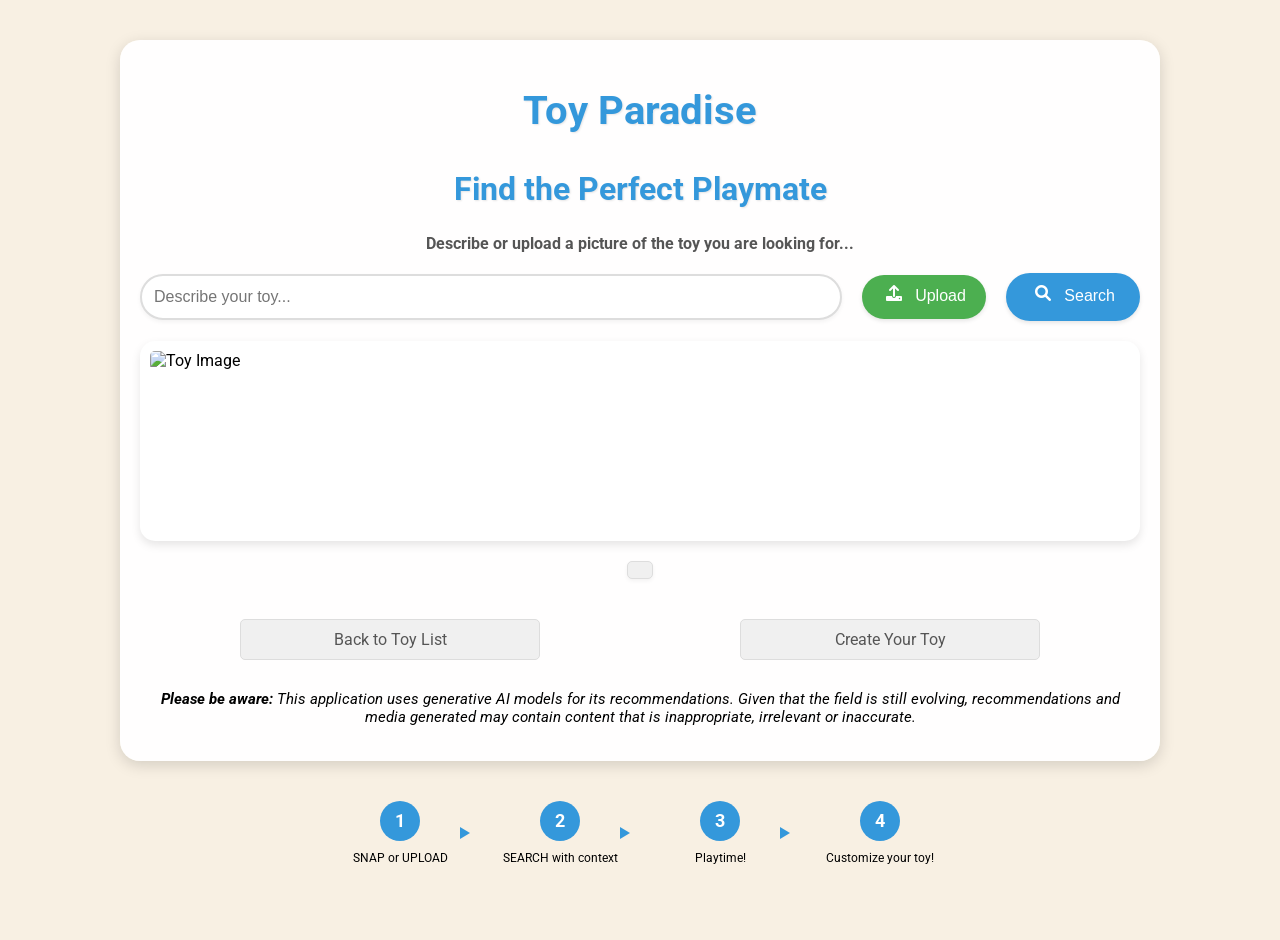
<file: target/classes/templates/index.html>
<!doctype html>
<html lang="en" xmlns:th="http://www.thymeleaf.org">

<head>
    <meta charset="utf-8">
    <meta name="viewport" content="width=device-width, initial-scale=1">
    <title>Toy Paradise</title>
    <link href="https://fonts.googleapis.com/css2?family=Roboto:wght@300;400;500;700&display=swap" rel="stylesheet">
    <link rel="stylesheet" href="https://cdnjs.cloudflare.com/ajax/libs/font-awesome/6.0.0/css/all.min.css"
        integrity="sha512-9usAa10IRO0HhonpyAIVpjrylPvoDwiPUiKdWk5t3PyolY1cOd4DSE0Ga+ri4AuTroPR5aQvXU9xC6qOPnzFeg=="
        crossorigin="anonymous" referrerpolicy="no-referrer" />

    <style>
        body {
            font-family: 'Roboto', sans-serif;
            background-color: #f8f0e3;
            margin: 0;
            padding: 20px;
            display: flex;
            flex-direction: column;
            align-items: center;
            min-height: 100vh;
        }

        #wrapper {
            background-color: rgba(255, 255, 255, 0.95);
            padding: 20px;
            border-radius: 20px;
            box-shadow: 0 4px 15px rgba(0, 0, 0, 0.15);
            width: 95%;
            max-width: 1000px;
            margin: 20px auto;
            display: flex;
            flex-direction: column;
            align-items: center;
        }

        h1 {
            font-size: 2.5em;
            color: #3498db;
            margin-bottom: 10px;
            text-shadow: 1px 1px 2px rgba(0, 0, 0, 0.1);
            text-align: center;
        }

        h2 {
            font-size: 2em;
            color: #3498db;
            margin-bottom: 10px;
            text-shadow: 1px 1px 2px rgba(0, 0, 0, 0.1);
            text-align: center;
        }

        h3 {
            font-size: 1em;
            text-align: center;
            color: #555;
            margin-bottom: 20px;
        }

        #search-container {
            display: flex;
            gap: 10px;
            align-items: center;
            justify-content: center;
            margin-bottom: 20px;
            width: 100%;
        }

        #search-container input[type="text"] {
            padding: 12px;
            border: 2px solid #ddd;
            border-radius: 25px;
            font-size: 1em;
            flex-grow: 1;
            margin-right: 10px;
            box-shadow: 0 2px 4px rgba(0, 0, 0, 0.05);
        }

        #search-container input[type="text"]:focus {
            outline: none;
            border-color: #3498db;
            box-shadow: 0 0 10px #3498db1a;
        }

        #upload-button {
            padding: 10px 20px;
            border: none;
            border-radius: 25px;
            background-color: #4caf50;
            color: white;
            font-size: 1em;
            cursor: pointer;
            transition: background-color 0.3s ease, transform 0.1s ease;
            box-shadow: 0 2px 4px rgba(0, 0, 0, 0.1);
        }

        #upload-button:hover {
            background-color: #45a049;
        }

        #upload-button:active {
            transform: scale(0.98);
        }

        #search-button {
            padding: 12px 25px;
            border: none;
            border-radius: 25px;
            background-color: #3498db;
            color: white;
            font-size: 1em;
            cursor: pointer;
            transition: background-color 0.3s ease, transform 0.1s ease;
            box-shadow: 0 2px 4px rgba(0, 0, 0, 0.1);
            white-space: nowrap;
        }

        #search-button:hover {
            background-color: #2980b9;
        }

        #search-button:active {
            transform: scale(0.98);
        }

        #toy-grid {
            display: grid;
            grid-template-columns: repeat(auto-fit, minmax(200px, 1fr));
            gap: 20px;
            width: 100%;
            justify-content: center;
        }

        .toy-item {
            position: relative;
            cursor: pointer;
            overflow: hidden;
            border-radius: 15px;
            box-shadow: 0 4px 10px rgba(0, 0, 0, 0.1);
            background-color: #fff;
            transition: transform 0.3s ease-in-out;
            min-height: 200px;
            display: flex;
            justify-content: center;
            align-items: center;
        }

        .toy-item:hover {
            transform: scale(1.03);
            box-shadow: 0 6px 15px rgba(0, 0, 0, 0.2);
        }

        .toy-item img {
            width: 100%;
            height: 100%;
            object-fit: contain;
            border-radius: 15px;
            padding: 10px;

        }

        .pagination {
            margin-top: 20px;
            display: flex;
            justify-content: center;
            gap: 10px;
            padding-bottom: 20px;
        }

        .page-button {
            padding: 8px 12px;
            border: 1px solid #ddd;
            border-radius: 5px;
            background-color: #f0f0f0;
            cursor: pointer;
            transition: background-color 0.3s ease, color 0.3s ease;
            font-size: 0.9em;
            box-shadow: 0 2px 4px rgba(0, 0, 0, 0.05);
        }

        .page-button:hover {
            background-color: #e0e0e0;
        }

        .page-button.active {
            background-color: #3498db;
            color: white;
            border: 1px solid #2980b9;
        }

        /* Loading spinner styles */
        #spinner {
            display: none;
            align-items: center;
            justify-content: center;
            position: fixed;
            top: 0;
            left: 0;
            width: 100%;
            height: 100%;
            background-color: rgba(0, 0, 0, 0.5);
            z-index: 9999;
        }

        #spinner.loading {
            display: flex;
        }

        .loading-spinner {
            border: 10px solid #f3f3f3;
            border-top: 10px solid #3498db;
            border-radius: 50%;
            width: 60px;
            height: 60px;
            animation: spin 2s linear infinite;
        }

        @keyframes spin {
            0% {
                transform: rotate(0deg);
            }

            100% {
                transform: rotate(360deg);
            }
        }

        /* Styles for hidden content */
        .hidden-content {
            display: none;
            margin-top: 20px;
        }

        .svg-icon {
            width: 24px;
            height: 24px;
            vertical-align: middle;
            margin-right: 5px;
        }

        /* Upload-dot container styles */
        #upload-button-container {
            display: flex;
            align-items: center;
        }

        /* Upload-dot circle style */
        #upload-button-container .upload-dot {
            background-color: #f0f0f0;
            width: 20px;
            height: 20px;
            border-radius: 50%;
            cursor: pointer;
            margin-right: 5px;
        }

        /* Walkthrough styles*/
        #walkthrough {
            display: flex;
            justify-content: center;
            margin-bottom: 20px;
            width: 100%;
            overflow-x: auto;
            padding: 20px 0;
        }

        /* Individual step styles*/
        .step {
            display: flex;
            flex-direction: column;
            align-items: center;
            text-align: center;
            margin: 0 20px;
            position: relative;
            white-space: nowrap;
        }

        /* Step-circle styles*/
        .step-circle {
            width: 40px;
            height: 40px;
            border-radius: 50%;
            background-color: #3498db;
            color: white;
            display: flex;
            justify-content: center;
            align-items: center;
            font-weight: bold;
            margin-bottom: 10px;
            font-size: 1.1em;
        }

        /* Description below the circles */
        .step-desc {
            font-size: 0.75em;
            font-color: white;
            width: 120px;
            text-align: center;
        }

        /* Arrow style to show next step */
        .step-arrow {
            position: absolute;
            top: 50%;
            right: -10px;
            transform: translateY(-50%);
            width: 0;
            height: 0;
            border-top: 6px solid transparent;
            border-bottom: 6px solid transparent;
            border-left: 10px solid #3498db;
        }

        /* Hide arrow on last step */
        .step:last-child .step-arrow {
            display: none;
        }

        @media (max-width: 768px) {
            #wrapper {
                padding: 15px;
                margin: 10px auto;
            }

            h1 {
                font-size: 2em;
            }

            h2 {
                font-size: 1.7em;
            }

            #search-container input[type="text"] {
                padding: 10px;
                font-size: 0.9em;
            }

            #search-button,
            #upload-button {
                padding: 10px 20px;
                font-size: 0.9em;
            }
        }

        .button-container {
            display: flex;
            justify-content: space-around;
            /* Distribute buttons evenly . Next line: margin-top: 20px;*/
            margin-top: 20px;
            width: 100%;
            /* Make sure it takes the full width of the wrapper */
            flex-wrap: wrap;
        }


        .back-button {

            padding: 10px 20px;
            background-color: #f0f0f0;
            border: 1px solid #ddd;
            border-radius: 5px;
            cursor: pointer;
            transition: background-color 0.3s ease;
            text-decoration: none;
            color: #555;
            display: inline-block;
            text-align: center;
            width: 30%;
            /* Assign equal width */
            box-sizing: border-box;
            /* Include padding and border in the element's total width */
            margin-bottom: 10px;
            /* Add some space between buttons when they wrap */
            white-space: nowrap;
            /* prevent text from wrapping */
            word-break: keep-all;
            /* Keep words intact */

        }

        .back-button:hover {
            background-color: #e0e0e0;
        }
    </style>
</head>

<body>
    <div id="wrapper">
        <h1>Toy Paradise</h1>
        <h2>Find the Perfect Playmate</h2>
        <h3>Describe or upload a picture of the toy you are looking for...</h3>

        <div id="search-container">
            <input type="text" id="descriptionbox" th:value="${description}" placeholder="Describe your toy...">
            <button id="upload-button" onclick="document.getElementById('upload').click();"><i
                    class="fa fa-upload svg-icon"></i> Upload</button>
            <input type="file" id="upload" accept="image/*" onchange="onUpload();" style="display:none;">
            <div id="upload-button-container">
                <div class="upload-dot" style="display:none;"></div>
            </div>
            <button id="search-button" onclick="onSearch()"> <i class="fa fa-search svg-icon"></i> Search</button>
        </div>

        <div id="validation-alert" style="color: red;"></div>
        <div id="validation-alert-server" style="color: red;" th:text="${validationError}"
            th:if="${validationError != null}"></div>
        <div id="toy-grid">
            <!-- Toy images will be loaded here -->

            <div class="toy-item" th:each="toy, stat : ${toysMatching}" th:if="${stat.index} < 20"
                th:data-toy-id="${toy.id}" th:data-toy-desc="${toy.description}" th:data-toy-price="${toy.price}"
                th:data-toy-img="${toy.imageURL}" th:onclick="submitToyForm(this);">

                <img id="toyimage" th:src="${toy.imageURL}" alt="Toy Image" />
                <!--input type="hidden" id="toysMatchingInput" name="toysMatching" th:value="${#strings.escapeJson(toysMatching)}"/-->
            </div>
        </div>
        <div class="pagination">
            <!-- Pagination buttons will go here -->
            <button class="page-button" th:each="page : ${pages}" th:text="${page}"
                th:onclick="'onPageClick(\'' + ${page} + '\')'" th:classappend="${page == currentPage ? 'active' : ''}">
            </button>
        </div>

        <div class="button-container">
            <a href="/" class="back-button">Back to Toy List</a>
            <a href="/createatoy" class="back-button">Create Your Toy</a>
        </div>




        <script>



            function onPageClick(page) {
                // AJAX call (or simpler, redirect to the new page):
                window.location.href = '/toys?page=' + page; //USE THE TOYS URL.
            }
        </script>

        <div id="hiddenContentDiv" class="hidden-content">
            <form id="formprompt" name="formprompt" action="#" th:action="@{/search}" th:object="${toy}" method="post"
                enctype="multipart/form-data">
                <input type="hidden" th:field="*{imageBase64}" id="hiddenimage">
                <input type="hidden" th:field="*{description}" id="hiddendescription">
                <!--input type="hidden" th:field="*{toysMatching}" id="hiddentoysmatching" -->
                <div id="spinner">
                    <div class="loading-spinner"></div>
                </div>

                <br />
                <br />
            </form>
        </div>
        <p style="text-align: center; font-style: italic; font-size: 15px; margin-top: 20px;">
            <b>Please be aware:</b> This application uses generative AI models for its recommendations. Given that the
            field is still evolving, recommendations and media generated may contain content that is inappropriate,
            irrelevant or inaccurate.
        </p>
    </div>
    <!-- Walkthrough -->
    <div id="walkthrough">
        <div class="step">
            <div class="step-circle">1</div>
            <div class="step-desc">SNAP or UPLOAD</div>
            <div class="step-arrow"></div>
        </div>
        <div class="step">
            <div class="step-circle">2</div>
            <div class="step-desc">SEARCH with context</div>
            <div class="step-arrow"></div>
        </div>
        <div class="step">
            <div class="step-circle">3</div>
            <div class="step-desc">Playtime!</div>
            <div class="step-arrow"></div>
        </div>
        <div class="step">
            <div class="step-circle">4</div>
            <div class="step-desc">Customize your toy!</div>
            <div class="step-arrow"></div>
        </div>
    </div>

    <form id="toyForm" name="toyForm" action="#" th:action="@{/toysearch}" th:object="${toy}" method="post"
        enctype="multipart/form-data">
        <input type="hidden" id="selectedToyId" name="toyId" th:field="*{id}" />
        <input type="hidden" id="selectedToyImage" name="toyImage" th:field="*{imageURL}" />
        <input type="hidden" id="selectedToyDescription" name="toyDescription" th:field="*{description}" />
        <input type="hidden" id="selectedToyPrice" name="toyPrice" th:field="*{price}" />
    </form>


    <script>

        function submitToyForm(element) {
            // Get the toyId from the data attribute
            const toyId = element.getAttribute('data-toy-id');
            const toyDesc = element.getAttribute('data-toy-desc');
            const toyPrice = element.getAttribute('data-toy-price');
            const toyImage = element.getAttribute('data-toy-img');

            // Set the value of the hidden input field
            document.getElementById('selectedToyId').value = toyId;
            document.getElementById('selectedToyDescription').value = toyDesc;
            document.getElementById('selectedToyPrice').value = toyPrice;
            document.getElementById('selectedToyImage').value = toyImage;
            // Submit the form
            document.getElementById('toyForm').submit();
        }

        // Function to resize the image while ensuring that the size is less than 1MB
        function resizeImage(file, callback) {
            const reader = new FileReader();
            reader.onload = function (event) {
                const img = new Image();
                img.onload = function () {
                    let width = img.width;
                    let height = img.height;

                    const canvas = document.createElement('canvas');
                    const ctx = canvas.getContext('2d');

                    let maxWidth = 800;
                    let maxHeight = 600;

                    if (width > maxWidth) {
                        height *= maxWidth / width;
                        width = maxWidth;
                    }
                    if (height > maxHeight) {
                        width *= maxHeight / height;
                        height = maxHeight;
                    }

                    canvas.width = width;
                    canvas.height = height;
                    ctx.drawImage(img, 0, 0, width, height);

                    let resizedDataUrl = canvas.toDataURL('image/jpeg', 0.9);

                    // Calculate the size in bytes
                    const byteSize = atob(resizedDataUrl.split(',')[1]).length;
                    const sizeInMB = byteSize / (1024 * 1024)

                    let quality = 0.9; // starting quality
                    // Reduce quality until size is under 1MB
                    while (sizeInMB > 1 && quality > 0.1) {
                        quality -= 0.1;
                        resizedDataUrl = canvas.toDataURL('image/jpeg', quality)
                        const byteSize = atob(resizedDataUrl.split(',')[1]).length;
                        const sizeInMB = byteSize / (1024 * 1024)
                        console.log('Size', sizeInMB);

                    }

                    if (quality <= 0.1) {
                        alert("The uploaded image couldn't be resized to under 1MB");
                        document.getElementById('hiddenimage').value = "";
                        return;
                    }

                    callback(resizedDataUrl);
                };
                img.onerror = function () {
                    alert("There was an issue loading your image, please try a different one.");
                }
                img.src = event.target.result;
            };
            reader.onerror = function () {
                alert("There was an issue reading your image, please try again.");
            }
            reader.readAsDataURL(file);
        }


        function onUpload() {
            document.getElementById('descriptionbox').value = "";
            document.getElementById('hiddendescription').value = "";
            //document.getElementById('hiddentoysmatching').value = "";

            document.querySelector('#upload-button-container .upload-dot').style.display = 'inline-block';
            const file = document.getElementById('upload').files[0];
            if (file) {
                resizeImage(file, function (resizedDataUrl) {
                    document.getElementById('hiddenimage').value = resizedDataUrl;
                    console.log("Base64 Image Data:", document.getElementById('hiddenimage').value);
                });

            } else {
                alert("Choose an image file");
            }

        }

        function onSearch() {
            const imageUpload = document.getElementById('hiddenimage').value;
            const description = document.getElementById("descriptionbox").value;
            if (!description && !imageUpload) {
                document.getElementById("validation-alert").innerText = 'Please enter a toy description or upload an image to search';
                return;
            }
            if (description != null && description != "") {
                document.getElementById('hiddenimage').value = "";
                document.getElementById('hiddendescription').value = description;
            }
            document.getElementById("validation-alert").innerText = '';

            document.getElementById('spinner').classList.add('loading');

            document.getElementById("formprompt").submit();
        }

        document.addEventListener("DOMContentLoaded", function () {
            const toyGrid = document.getElementById("toy-grid");
            const toyItems = Array.from(toyGrid.children); // Convert HTMLCollection to Array
            const numToShow = 20;

            // Function to shuffle array (Fisher-Yates shuffle)
            function shuffleArray(array) {
                for (let i = array.length - 1; i > 0; i--) {
                    const j = Math.floor(Math.random() * (i + 1));
                    [array[i], array[j]] = [array[j], array[i]];
                }
            }

            // Shuffle the toy items
            shuffleArray(toyItems);

            // Show the first numToShow items and hide the rest
            toyItems.forEach((item, index) => {
                if (index < numToShow) {
                    item.style.display = "block"; // Or any other display value like "inline-block", "flex", etc.
                } else {
                    item.style.display = "none";
                }
            });
        });

    </script>
</body>

</html>
</file>
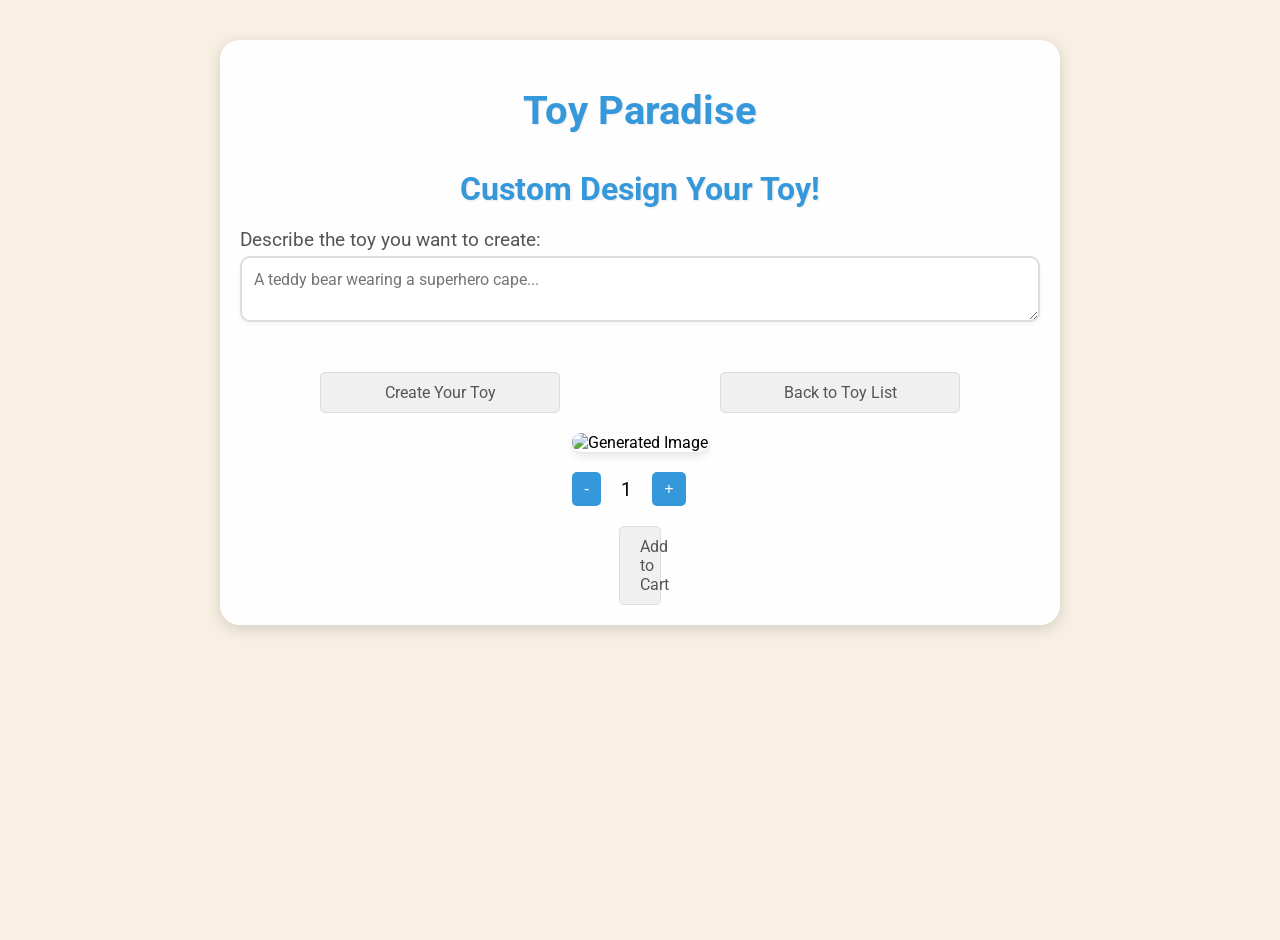
<file: target/classes/templates/create_a_toy.html>
<!DOCTYPE html>
<html lang="en" xmlns:th="http://www.thymeleaf.org">

<head>
    <meta charset="utf-8">
    <meta name="viewport" content="width=device-width, initial-scale=1">
    <title>Toy Paradise - Generate Your Toy</title>
    <link href="https://fonts.googleapis.com/css2?family=Roboto:wght@300;400;500;700&display=swap" rel="stylesheet">
    <link rel="stylesheet" href="https://cdnjs.cloudflare.com/ajax/libs/font-awesome/6.0.0/css/all.min.css"
        integrity="sha512-9usAa10IRO0HhonpyAIVpjrylPvoDwiPUiKdWk5t3PyolY1cOd4DSE0Ga+ri4AuTroPR5aQvXU9xC6qOPnzFeg=="
        crossorigin="anonymous" referrerpolicy="no-referrer" />
    <style>
        body {
            font-family: 'Roboto', sans-serif;
            background-color: #f8f0e3;
            margin: 0;
            padding: 20px;
            display: flex;
            flex-direction: column;
            align-items: center;
            min-height: 100vh;
        }

        #wrapper {
            background-color: rgba(255, 255, 255, 0.95);
            padding: 20px;
            border-radius: 20px;
            box-shadow: 0 4px 15px rgba(0, 0, 0, 0.15);
            width: 95%;
            max-width: 800px;
            margin: 20px auto;
            display: flex;
            flex-direction: column;
            align-items: center;
        }

        h1 {
            font-size: 2.5em;
            color: #3498db;
            margin-bottom: 10px;
            text-shadow: 1px 1px 2px rgba(0, 0, 0, 0.1);
            text-align: center;
        }

        h2 {
            font-size: 2em;
            color: #3498db;
            margin-bottom: 20px;
            text-shadow: 1px 1px 2px rgba(0, 0, 0, 0.1);
            text-align: center;
        }

        #prompt-container {
            display: flex;
            flex-direction: column;
            width: 100%;
            margin-bottom: 20px;
        }

        label {
            font-size: 1.2em;
            margin-bottom: 5px;
            color: #555;
        }

        textarea {
            padding: 12px;
            border: 2px solid #ddd;
            border-radius: 10px;
            font-size: 1em;
            resize: vertical;
            /* Allows vertical resizing */
            margin-bottom: 10px;
            box-shadow: 0 2px 4px rgba(0, 0, 0, 0.05);
            font-family: 'Roboto', sans-serif;
            /* Ensures font consistency */
        }

        textarea:focus {
            outline: none;
            border-color: #3498db;
            box-shadow: 0 0 10px #3498db1a;
        }

        #generate-button {
            padding: 12px 25px;
            border: none;
            border-radius: 25px;
            background-color: #3498db;
            color: white;
            font-size: 1em;
            cursor: pointer;
            transition: background-color 0.3s ease, transform 0.1s ease;
            box-shadow: 0 2px 4px rgba(0, 0, 0, 0.1);
            white-space: nowrap;
            align-self: center;
            /* Centers the button */
        }

        #generate-button:hover {
            background-color: #2980b9;
        }

        #generate-button:active {
            transform: scale(0.98);
        }

        #generated-image {
            max-width: 100%;
            border-radius: 10px;
            box-shadow: 0 4px 8px rgba(0, 0, 0, 0.1);
            margin-top: 20px;
        }

        .button-container {
            display: flex;
            justify-content: space-around;
            /* Distribute buttons evenly */
            margin-top: 20px;
            width: 100%;
            /* Make sure it takes the full width of the wrapper */
        }

        .back-button {

            padding: 10px 20px;
            background-color: #f0f0f0;
            border: 1px solid #ddd;
            border-radius: 5px;
            cursor: pointer;
            transition: background-color 0.3s ease;
            text-decoration: none;
            color: #555;
            display: inline-block;
            text-align: center;
            width: 30%;
            /* Assign equal width */
            box-sizing: border-box;
            /* Include padding and border in the element's total width */
        }

        .back-button:hover {
            background-color: #e0e0e0;
        }

        #spinner {
            display: none;
            align-items: center;
            justify-content: center;
            position: fixed;
            top: 0;
            left: 0;
            width: 100%;
            height: 100%;
            background-color: rgba(0, 0, 0, 0.5);
            z-index: 9999;
        }

        #spinner.loading {
            display: flex;
        }

        .loading-spinner {
            border: 10px solid #f3f3f3;
            border-top: 10px solid #3498db;
            border-radius: 50%;
            width: 60px;
            height: 60px;
            animation: spin 2s linear infinite;
        }

        .quantity-controls {
            display: flex;
            align-items: center;
            margin-top: 20px;
            gap: 10px;
        }

        .quantity-controls button {
            background-color: #3498db;
            color: white;
            border: none;
            padding: 8px 12px;
            border-radius: 5px;
            cursor: pointer;
            transition: background-color 0.3s ease;
            font-size: 1em;
        }

        .quantity-controls button:hover {
            background-color: #2980b9;
        }

        .quantity-controls span {
            font-size: 1.2em;
            margin: 0 10px;
        }

        @keyframes spin {
            0% {
                transform: rotate(0deg);
            }

            100% {
                transform: rotate(360deg);
            }
        }

        @media (max-width: 768px) {
            #wrapper {
                padding: 15px;
                margin: 10px auto;
            }

            h1 {
                font-size: 2em;
            }

            h2 {
                font-size: 1.5em;
            }
        }
    </style>
</head>

<body>
    <div id="wrapper">
        <h1>Toy Paradise</h1>
        <h2>Custom Design Your Toy!</h2>

        <div id="prompt-container">
            <label for="toy-prompt">Describe the toy you want to create:</label>
            <textarea id="toy-prompt" placeholder="A teddy bear wearing a superhero cape..."></textarea>
        </div>

        <form id="formgenerate" name="formgenerate" action="#" th:action="@{/generate}" th:object="${toy}" method="post"
            enctype="multipart/form-data">

            <input type="hidden" th:field="*{description}" id="hiddentoydescription">

        </form>



        <div class="button-container">
            <a class="back-button" onclick="generateToy()">Create Your Toy</a>
            <a href="/" class="back-button">Back to Toy List</a>
        </div>

        <div th:if="${imagestring != null and imagestring != ''}">
            <img id="generated-image" th:src="${imagestring}" alt="Generated Image"
                style="max-width: 100%; height: auto;" />
            <div th:if="${pricePredict != null and pricePredict != ''}">
                <b>
                    <p class="price" th:text="${pricePredict}"></p>
                </b>
            </div>

            <div class="quantity-controls">
                <button onclick="decrementQuantity()">-</button>
                <span id="quantity">1</span>
                <button onclick="incrementQuantity()">+</button>
            </div>
            <div class="button-container">
                <a href="/" class="back-button" onclick="alert('Added to Cart!')">Add to Cart</a>
            </div>

        </div>




        <div id="spinner">
            <div class="loading-spinner"></div>
        </div>



    </div>

    <script>
        function generateToy() {
            const promptText = document.getElementById('toy-prompt').value;
            // alert(promptText);
            document.getElementById('hiddentoydescription').value = promptText.trim();

            const spinner = document.getElementById('spinner');

            // Display loading spinner
            spinner.classList.add('loading');

            // Basic input validation
            if (!promptText.trim()) {
                alert("Please enter a description for the toy.");
                spinner.classList.remove('loading'); // Hide spinner
                return;
            }


            document.getElementById('formgenerate').submit();

        }

        let quantity = 1;

        function incrementQuantity() {
            quantity++;
            document.getElementById('quantity').textContent = quantity;
        }

        function decrementQuantity() {
            if (quantity > 1) {
                quantity--;
                document.getElementById('quantity').textContent = quantity;
            }
        }
    </script>
</body>

</html>
</file>
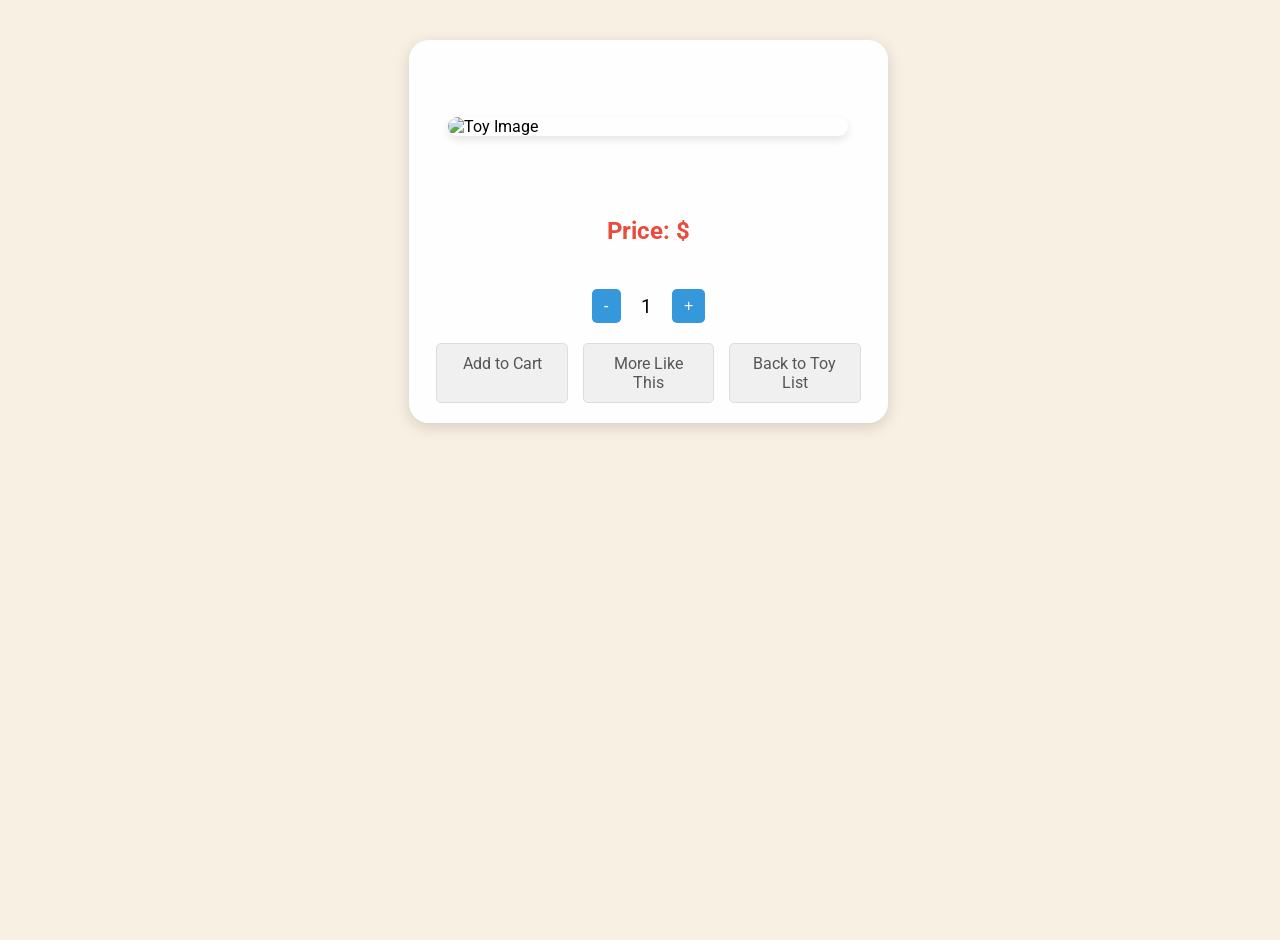
<file: target/classes/templates/toy_details.html>
<!DOCTYPE html>
<html lang="en" xmlns:th="http://www.thymeleaf.org">

<head>
    <meta charset="UTF-8">
    <meta name="viewport" content="width=device-width, initial-scale=1.0">
    <title th:text="${toy.name}">Toy Details</title>
    <link href="https://fonts.googleapis.com/css2?family=Roboto:wght@300;400;500;700&display=swap" rel="stylesheet">
    <link rel="stylesheet" href="https://cdnjs.cloudflare.com/ajax/libs/font-awesome/6.0.0/css/all.min.css"
        integrity="sha512-9usAa10IRO0HhonpyAIVpjrylPvoDwiPUiKdWk5t3PyolY1cOd4DSE0Ga+ri4AuTroPR5aQvXU9xC6qOPnzFeg=="
        crossorigin="anonymous" referrerpolicy="no-referrer" />
    <style>
        body {
            font-family: 'Roboto', sans-serif;
            background-color: #f8f0e3;
            margin: 0;
            padding: 20px;
            display: flex;
            flex-direction: column;
            align-items: center;
            min-height: 100vh;
        }

        #wrapper {
            background-color: rgba(255, 255, 255, 0.95);
            padding: 20px;
            border-radius: 20px;
            box-shadow: 0 4px 15px rgba(0, 0, 0, 0.15);
            width: 95%;
            max-width: 800px;
            margin: 20px auto;
            display: flex;
            flex-direction: column;
            align-items: center;
        }

        h1 {
            font-size: 2.5em;
            color: #3498db;
            margin-bottom: 10px;
            text-shadow: 1px 1px 2px rgba(0, 0, 0, 0.1);
        }

        .toy-image {
            width: 100%;
            max-width: 400px;
            margin: 20px 0;
            border-radius: 10px;
            box-shadow: 0 4px 8px rgba(0, 0, 0, 0.1);
            object-fit: contain;
        }

        .toy-description {
            font-size: 1.1em;
            color: #555;
            line-height: 1.6;
            margin-bottom: 20px;
        }

        .price {
            font-size: 1.5em;
            color: #e74c3c;
            font-weight: bold;
        }

        .quantity-controls {
            display: flex;
            align-items: center;
            margin-top: 20px;
            gap: 10px;
        }

        .quantity-controls button {
            background-color: #3498db;
            color: white;
            border: none;
            padding: 8px 12px;
            border-radius: 5px;
            cursor: pointer;
            transition: background-color 0.3s ease;
            font-size: 1em;
        }

        .quantity-controls button:hover {
            background-color: #2980b9;
        }

        .quantity-controls span {
            font-size: 1.2em;
            margin: 0 10px;
        }

        .button-container {
            display: flex;
            justify-content: space-around;
            /* Distribute buttons evenly */
            margin-top: 20px;
            width: 100%;
            /* Make sure it takes the full width of the wrapper */
        }


        .back-button {

            padding: 10px 20px;
            background-color: #f0f0f0;
            border: 1px solid #ddd;
            border-radius: 5px;
            cursor: pointer;
            transition: background-color 0.3s ease;
            text-decoration: none;
            color: #555;
            display: inline-block;
            text-align: center;
            width: 30%;
            /* Assign equal width */
            box-sizing: border-box;
            /* Include padding and border in the element's total width */

        }

        .back-button:hover {
            background-color: #e0e0e0;
        }
    </style>
</head>

<body>
    <form id="formcart" name="formprompt" action="#" th:action="@{/morelikethis}" th:object="${toy}" method="post"
        enctype="multipart/form-data">
        <div id="wrapper">
            <h1 th:text="${toy.description}"></h1>
            <img class="toy-image" th:src="${toy.imageURL}" alt="Toy Image" />
            <p id="description" class="toy-description" th:text="${toy.description}"></p>
            <input type="hidden" th:field="*{description}" id="hiddendescription">
            <p class="price">Price: $<span th:text="${toy.price}"></span></p>
            <div class="quantity-controls">
                <button onclick="decrementQuantity()">-</button>
                <span id="quantity">1</span>
                <button onclick="incrementQuantity()">+</button>
            </div>
            <div class="button-container">
                <a class="back-button" onclick="alert('Added to Cart!')">Add to Cart</a>
                <a class="back-button" onclick="morelikethis();">More Like This</a>
                <a href="/" class="back-button">Back to Toy List</a>
            </div>

        </div>
    </form>
    <script>

        function morelikethis() {
            document.getElementById("hiddendescription").value = document.getElementById("description").innerText;
            document.getElementById("formcart").submit();
        }

        let quantity = 1;

        function incrementQuantity() {
            quantity++;
            document.getElementById('quantity').textContent = quantity;
        }

        function decrementQuantity() {
            if (quantity > 1) {
                quantity--;
                document.getElementById('quantity').textContent = quantity;
            }
        }
    </script>
</body>

</html>
</file>
